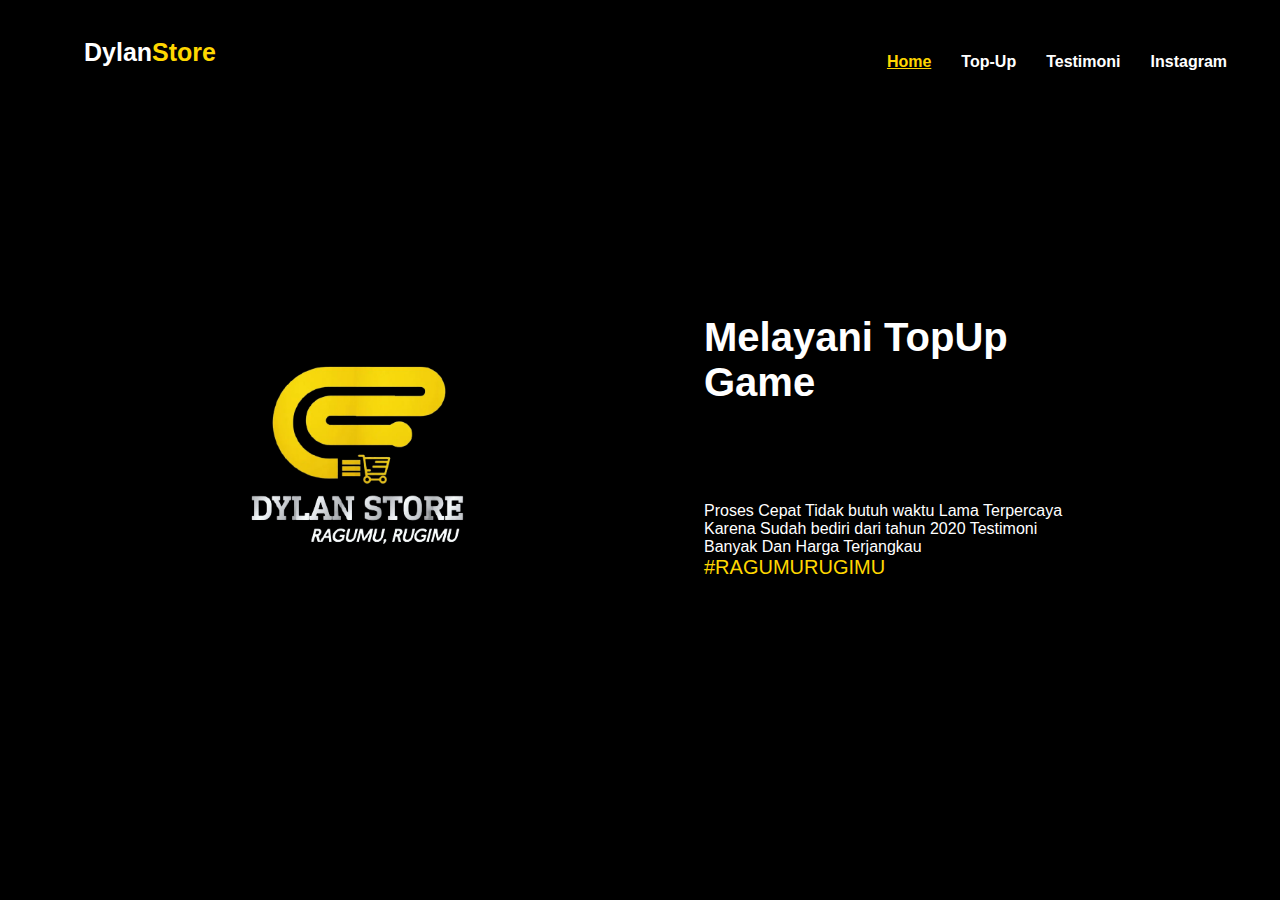
<file: index.html>
<!DOCTYPE html>
<html lang="en">
<head>
    <meta charset="UTF-8">
    <meta http-equiv="X-UA-Compatible" content="IE=edge">
    <meta name="viewport" content="width=device-width, initial-scale=1.0">
    <link rel="stylesheet" href="home/css/style.css">
    <title>DylanStore</title>
</head>
<body>
<div class="wrapper">
    <div class="nav">
        <div class="logo">
            <a href="#">
                <p>Dylan<span>Store</span></p>
            </a>
        </div>
        <ul>
            <li><a href="#" class="active">Home</a></li>
            <li><a href="Top-Up.html">Top-Up</a></li>
            <li><a href="https://drive.google.com/drive/folders/1UBn7vMIYPSJ5vaz0MQDSrIWe-7R9lFHj" target="_blank">Testimoni</a></li>
            <li><a href="https://www.instagram.com/dylan.estore/" target="_blank">Instagram</a></li>
        </ul>
    </div>
</div>
    <div class="header">
        <h1>Melayani TopUp Game</h1>
    </div>

    <div class="content-header">
        <P>Proses Cepat Tidak butuh waktu Lama
            Terpercaya Karena Sudah bediri dari tahun 2020
            Testimoni Banyak Dan Harga Terjangkau <br>
            <span>#RAGUMURUGIMU</span>
        </P>
    </div>
    <div class="header-img">
        <img src="home/img/ds.png" alt="DylanStore">
    </div>

    <section>
        
    </section>
</body>
</html>
</file>
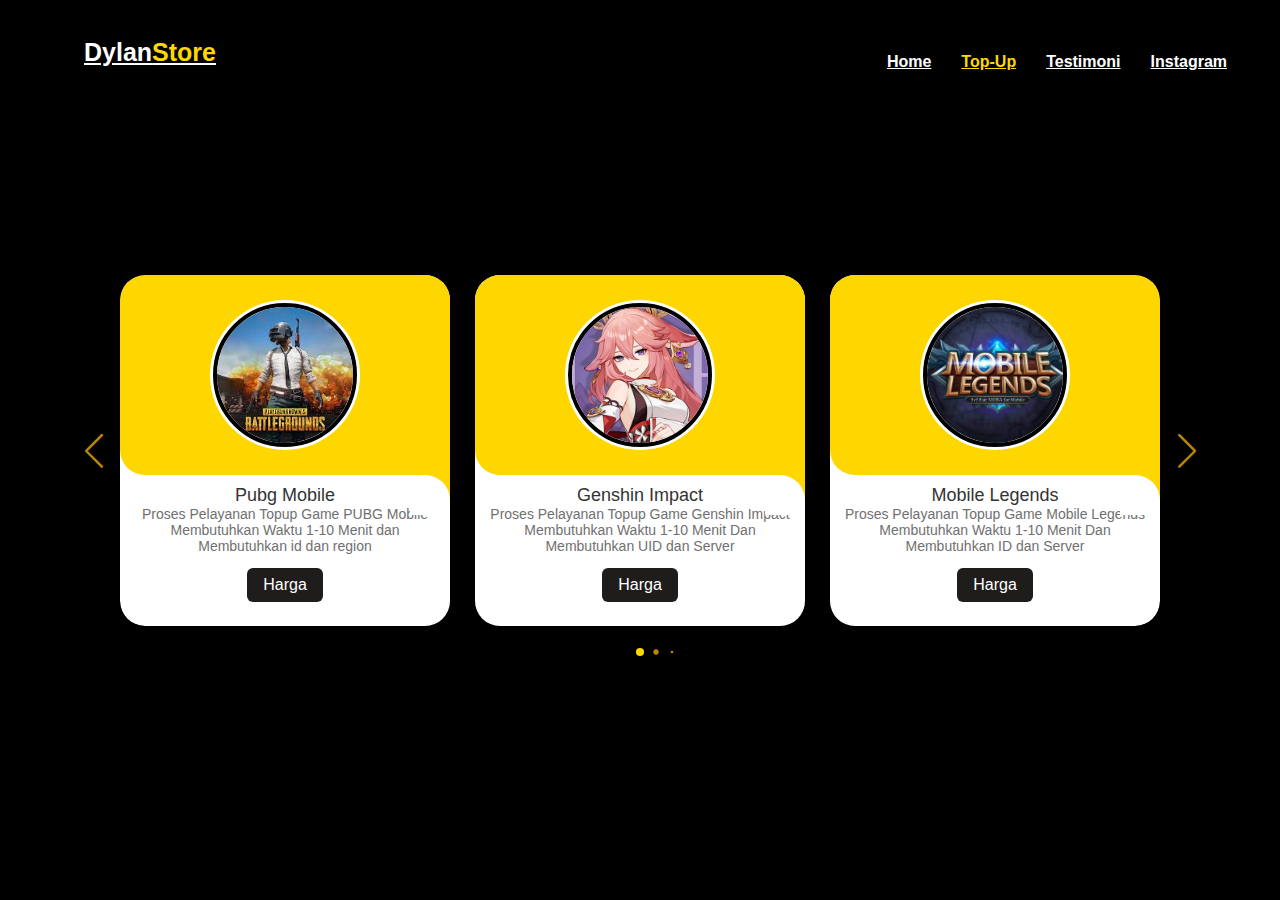
<file: Top-Up.html>
<!DOCTYPE html>
<html lang="en">

<head>
    <meta charset="UTF-8">
    <meta http-equiv="X-UA-Compatible" content="IE=edge">
    <meta name="viewport" content="width=device-width, initial-scale=1.0">
    <title>Layanan Top-Up</title>

    <!-- Swiper CSS -->
    <link rel="stylesheet" href="Top-Up/css/swiper-bundle.min.css">

    <!-- CSS -->
    <link rel="stylesheet" href="Top-Up/css/style.css">

</head>

<body>
    <div class="wrapper-header">
        <div class="nav">
            <div class="logo">
                <a href="index.html">
                    <p>Dylan<span>Store</span></p>
                </a>
            </div>
            <ul>
                <li><a href="index.html">Home</a></li>
                <li><a href="Top-Up.html" class="active">Top-Up</a></li>
                <li><a href="https://drive.google.com/drive/folders/1UBn7vMIYPSJ5vaz0MQDSrIWe-7R9lFHj" target="_blank">Testimoni</a></li>
                <li><a href="https://www.instagram.com/dylan.estore/" target="_blank">Instagram</a></li>
            </ul>
        </div>
    </div>
    <div class="slide-container swiper">
        <div class="slide-content">
            <div class="card-wrapper swiper-wrapper">
                <div class="card swiper-slide">
                    <div class="image-content">
                        <span class="overlay"></span>

                        <div class="card-image">
                            <img src="Top-Up/images/pubg.jpg" alt="" class="card-img">
                        </div>
                    </div>

                    <div class="card-content">
                        <h2 class="name">Pubg Mobile</h2>
                        <p class="description">Proses Pelayanan Topup Game PUBG Mobile Membutuhkan Waktu 1-10 Menit dan
                            Membutuhkan id dan region</p>

                        <a href="https://wa.me/6285691640950?text=Harga%20PUBGM"><button class="button">Harga</button></a>
                    </div>
                </div>
                <div class="card swiper-slide">
                    <div class="image-content">
                        <span class="overlay"></span>

                        <div class="card-image">
                            <img src="Top-Up/images/genshin.jpg" alt="" class="card-img">
                        </div>
                    </div>

                    <div class="card-content">
                        <h2 class="name">Genshin Impact</h2>
                        <p class="description">Proses Pelayanan Topup Game Genshin Impact Membutuhkan Waktu 1-10 Menit
                            Dan Membutuhkan UID dan Server</p>

                        <a href="https://wa.me/6285691640950?text=Harga%20GI"><button class="button">Harga</button></a>
                    </div>
                </div>
                <div class="card swiper-slide">
                    <div class="image-content">
                        <span class="overlay"></span>

                        <div class="card-image">
                            <img src="Top-Up/images/ml.jpg" alt="" class="card-img">
                        </div>
                    </div>

                    <div class="card-content">
                        <h2 class="name">Mobile Legends</h2>
                        <p class="description">Proses Pelayanan Topup Game Mobile Legends Membutuhkan Waktu 1-10 Menit
                            Dan Membutuhkan ID dan Server</p>

                        <a href="https://wa.me/6285691640950?text=Harga%20ML"><button class="button">Harga</button></a>
                    </div>
                </div>
                <div class="card swiper-slide">
                    <div class="image-content">
                        <span class="overlay"></span>

                        <div class="card-image">
                            <img src="Top-Up/images/sausage.jpg" alt="" class="card-img">
                        </div>
                    </div>

                    <div class="card-content">
                        <h2 class="name">Sausage Man</h2>
                        <p class="description">Proses Pelayanan Topup Game Sausage Man Membutuhkan Waktu 1-10 Menit Dan
                            Membutuhkan ID</p>

                        <a href="https://wa.me/6285691640950?text=Harga%20Sausage"><button class="button">Harga</button></a>
                    </div>
                </div>
                <div class="card swiper-slide">
                    <div class="image-content">
                        <span class="overlay"></span>

                        <div class="card-image">
                            <img src="Top-Up/images/ff.jpg" alt="" class="card-img">
                        </div>
                    </div>

                    <div class="card-content">
                        <h2 class="name">FreeFire</h2>
                        <p class="description">Proses Pelayanan Topup Game FreeFire Membutuhkan Waktu 1-10 Menit Dan
                            Membutuhkan ID</p>

                        <a href="https://wa.me/6285691640950?text=Harga%20Sausage"><button class="button">Harga</button></a>
                    </div>
                </div>
                <div class="card swiper-slide">
                    <div class="image-content">
                        <span class="overlay"></span>

                        <div class="card-image">
                            <img src="Top-Up/images/pb.jpg" alt="" class="card-img">
                        </div>
                    </div>

                    <div class="card-content">
                        <h2 class="name">Point Blank</h2>
                        <p class="description">Proses Pelayanan Topup Game Point blank Membutuhkan Waktu 1-10 Menit Dan
                            Membutuhkan ID</p>

                        <a href="https://wa.me/6285691640950?text=Harga%20PB"><button class="button">Harga</button></a>
                    </div>
                </div>
                <div class="card swiper-slide">
                    <div class="image-content">
                        <span class="overlay"></span>

                        <div class="card-image">
                            <img src="Top-Up/images/codm.jpg" alt="" class="card-img">
                        </div>
                    </div>

                    <div class="card-content">
                        <h2 class="name">Call of Duty Mobile</h2>
                        <p class="description">Proses Pelayanan Topup Game Call of Duty Mobile Membutuhkan Waktu 1-10
                            Menit Dan Membutuhkan UID .</p>

                        <a href="https://wa.me/6285691640950?text=Harga%20CODM"><button class="button">Harga</button></a>
                    </div>
                </div>
                <div class="card swiper-slide">
                    <div class="image-content">
                        <span class="overlay"></span>

                        <div class="card-image">
                            <img src="Top-Up/images/valorant.png" alt="" class="card-img">
                        </div>
                    </div>

                    <div class="card-content">
                        <h2 class="name">Valorant </h2>
                        <p class="description">Proses Pelayanan Topup Game Valorant Membutuhkan Waktu 1-60 Menit Dan
                            Membutuhkan ID Riot Saja </p>

                        <a href="https://wa.me/6285691640950?text=Harga%20Valorant"><button class="button">Harga</button></a>
                    </div>
                </div>
                <div class="card swiper-slide">
                    <div class="image-content">
                        <span class="overlay"></span>

                        <div class="card-image">
                            <img src="Top-Up/images/honkais.jpg" alt="" class="card-img">
                        </div>
                    </div>

                    <div class="card-content">
                        <h2 class="name">Honkai: Star Raill </h2>
                        <p class="description">Proses Pelayanan Topup Game Honkai: Star Raill Membutuhkan Waktu 1-60
                            Menit Dan Membutuhkan ID Riot Saja</p>

                        <a href="https://wa.me/6285691640950?text=Harga%20Honkai%20SR"><button class="button">Harga</button></a>
                    </div>
                </div>
            </div>
        </div>

        <div class="swiper-button-next swiper-navBtn"></div>
        <div class="swiper-button-prev swiper-navBtn"></div>
        <div class="swiper-pagination"></div>
    </div>

</body>

<!-- Swiper JS -->
<script src="Top-Up/js/swiper-bundle.min.js"></script>

<!-- JavaScript -->
<script src="Top-Up/js/script.js"></script>

</html>
</file>
<file: home/css/style.css>
* {
    padding: 0;
    margin: 0;
    text-decoration: none;
    box-sizing: border-box;
}

body {
    width: 100%;
    height: 100%;
    background-color: black;
    background-repeat: no-repeat;
    display: block;
    overflow: hidden;
}


.logo {
    float: left;
    margin-left: 46px;
    padding:  18x;
    font-family: 'Poppins',sans-serif;
    font-size: 25px;
    font-weight: bold;
}

.logo span {
    color: gold;
}
.logo a {
    color: white;
}

.logo a:hover {
    color: gold;
    border-bottom: 3px solid gold;
    text-decoration: underline;
    transition: .5s;
}

.nav {
    position: absolute;
    top: 0;
    left: 0;
    padding:  38px ;
    margin-right: 20px;
    height: 80px;
    width: 100%;
}

.nav ul {
    list-style: none;
    display: flex;
    float: right;
    margin-left: 140px;
    cursor: pointer;
}

.nav ul li a{
    list-style: none;
    justify-content: space-between;
    display: inline-block;
    color: white;
    font-family: 'Poppins', sans-serif;
    padding: 15px ;
    font-weight: bold;
}

.nav ul li a:hover {
    color: gold;
    text-decoration: underline;
    transition: .5s;
}

.nav ul li a.active {
    color: gold;
    text-decoration: underline;
}

.header {
    text-align: center;
    position: absolute;
    top: 40%;
    left: 70%;
    transform: translate(-50%, -50%);
    display: flex;
}



.header h1 {
    color:white;
    text-align: left;
    font-size: 40px;
    font-family: 'Poppins',sans-serif;
    
}

/* .sec-text::before {
    content: "";
    position: absolute;
    top: 0;
    left: 0;
    height: 100%;
    width: 100%;
    background-color: black;
    border-left: 2px solid white;
    animation: animate 12s steps(12) infinite;
}

@keyframes animate {
    40%, 60%{
        left: 100%;
    }
    100% {
        left: 0;
    }
} */

.content-header {
    position: absolute;
    transform: translate(-50%, -50%);
    text-align: center;
    top: 60%;
    left: 70%;
}

.content-header p {
    color: white;
    font-family: 'Poppins', sans-serif;
    font-size: 16px;
    text-align: left;
}
.content-header p span {
    color: gold;
    font-size: 20px;
}

.header-img {
    position: absolute;
    top: 50%;
    left: 22%;
    transform: translate(-50%, -50%);
    text-align: -webkit-right;
}

.header-img img {
    width: 70%;
}
</file>
<file: Top-Up/css/style.css>
*{
  margin: 0;
  padding: 0;
  box-sizing: border-box;
  font-family: 'Poppins', sans-serif;
}

.logo {
  float: left;
  margin-left: 46px;
  padding: 18x;
  font-family: 'Poppins', sans-serif;
  font-size: 25px;
  font-weight: bold;
}

.logo span {
  color: gold;
}

.logo a {
  color: white;
}

.logo a:hover {
  color: gold;
  border-bottom: 3px solid gold;
  text-decoration: underline;
  transition: .5s;
}

.nav {
  position: absolute;
  top: 0;
  left: 0;
  padding: 38px;
  margin-right: 20px;
  height: 80px;
  width: 100%;
}

.nav ul {
  list-style: none;
  display: flex;
  float: right;
  margin-left: 140px;
  cursor: pointer;
}

.nav ul li a {
  list-style: none;
  justify-content: space-between;
  display: inline-block;
  color: white;
  font-family: 'Poppins', sans-serif;
  padding: 15px;
  font-weight: bold;
}

.nav ul li a:hover {
  color: gold;
  text-decoration: underline;
  transition: .5s;
}

.nav ul li a.active {
  color: gold;
  text-decoration: underline;
}

body{
  min-height: 100vh;
  display: flex;
  align-items: center;
  justify-content: center;
  background-color: black;
}
.slide-container{
  max-width: 1120px;
  width: 100%;
  padding: 40px 0;
}
.slide-content{
  margin: 0 40px;
  overflow: hidden;
  border-radius: 25px;
}
.card{
  border-radius: 25px;
  background-color: #FFF;
}
.image-content,
.card-content{
  display: flex;
  flex-direction: column;
  align-items: center;
  padding: 10px 14px;
}
.image-content{
  position: relative;
  row-gap: 5px;
  padding: 25px 0;
}
.overlay{
  position: absolute;
  left: 0;
  top: 0;
  height: 100%;
  width: 100%;
  background-color: gold;
  border-radius: 25px 25px 0 25px;
}
.overlay::before,
.overlay::after{
  content: '';
  position: absolute;
  right: 0;
  bottom: -40px;
  height: 40px;
  width: 40px;
  background-color: gold;
}
.overlay::after{
  border-radius: 0 25px 0 0;
  background-color: #FFF;
}
.card-image{
  position: relative;
  height: 150px;
  width: 150px;
  border-radius: 50%;
  background: #FFF;
  padding: 3px;
}
.card-image .card-img{
  height: 100%;
  width: 100%;
  object-fit: cover;
  border-radius: 50%;
  border: 4px solid black;
}
.name{
  font-size: 18px;
  font-weight: 500;
  color: #333;
}
.description{
  font-size: 14px;
  color: #707070;
  text-align: center;
}
.button{
  border: none;
  font-size: 16px;
  color: #FFF;
  padding: 8px 16px;
  background-color: rgb(31, 28, 28);
  border-radius: 6px;
  margin: 14px;
  cursor: pointer;
  transition: all 0.3s ease;
}
.button:hover{
  background: black;
}

.swiper-navBtn{
  color: darkgoldenrod;
  transition: color 0.3s ease;
}
.swiper-navBtn:hover{
  color: gold;
}
.swiper-navBtn::before,
.swiper-navBtn::after{
  font-size: 35px;
}
.swiper-button-next{
  right: 0;
}
.swiper-button-prev{
  left: 0;
}
.swiper-pagination-bullet{
  background-color: darkgoldenrod;
  opacity: 1;
}
.swiper-pagination-bullet-active{
  background-color: gold;
}

@media screen and (max-width: 768px) {
  .slide-content{
    margin: 0 10px;
  }
  .swiper-navBtn{
    display: none;
  }
}
</file>
